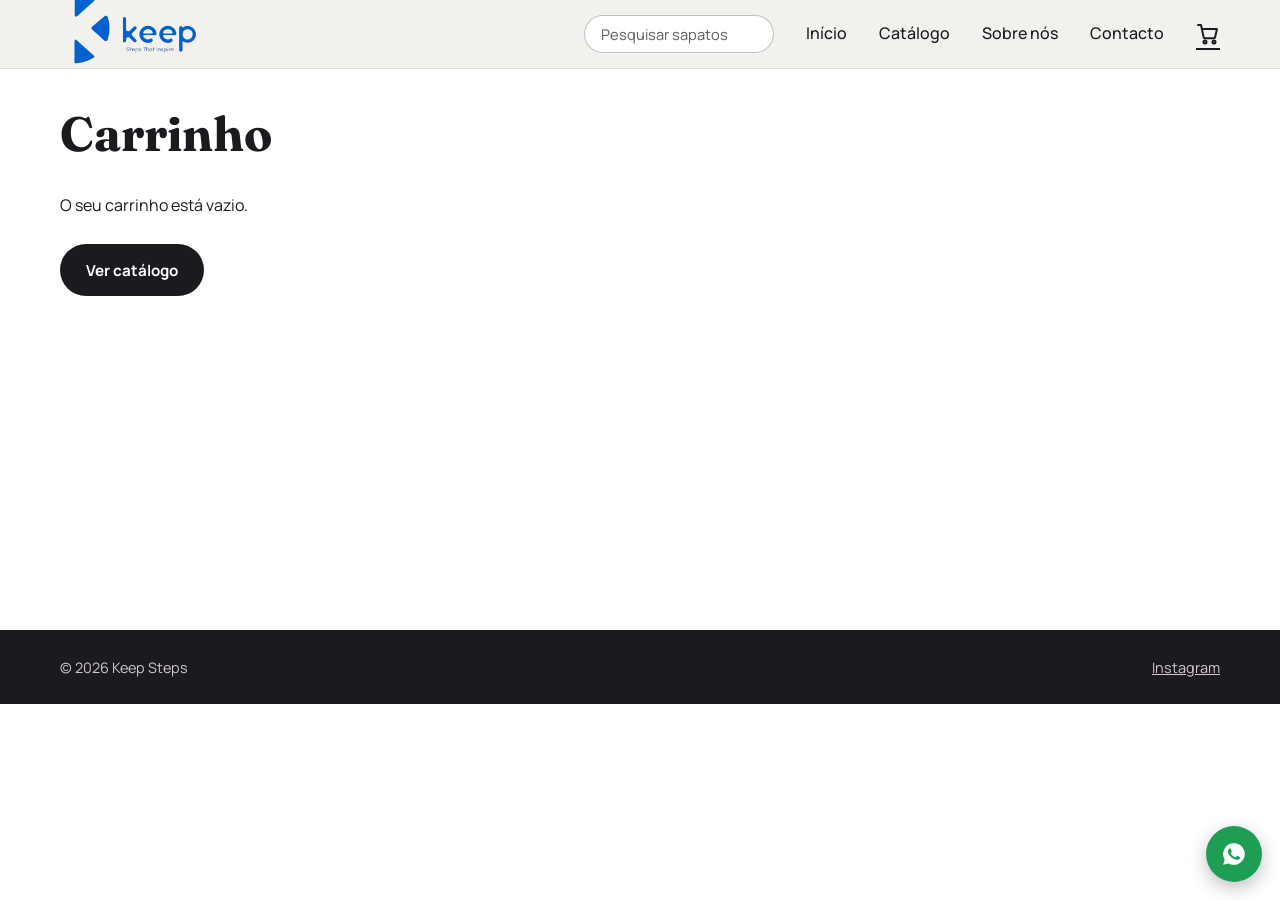
<file: carrinho.html>
<!DOCTYPE html>
<html lang="pt">
<head>
<meta charset="UTF-8">
<meta name="viewport" content="width=device-width, initial-scale=1">
<title>Carrinho | Keep Steps</title>
<link rel="preconnect" href="https://fonts.googleapis.com">
<link rel="preconnect" href="https://fonts.gstatic.com" crossorigin>
<link href="https://fonts.googleapis.com/css2?family=Fraunces:opsz,wght@9..144,500;9..144,700&family=Manrope:wght@400;500;700&display=swap" rel="stylesheet">
<link rel="stylesheet" href="style.css">
</head>
<body data-page="carrinho">
<div id="site-header"></div>
<main class="page"><div class="container">
  <h1 class="section__title">Carrinho</h1>
  <div class="cart" id="cart"></div>
</div></main>
<div id="site-footer"></div>
<script src="data.js"></script>
<script src="script.js"></script>
</body>
</html>
</file>
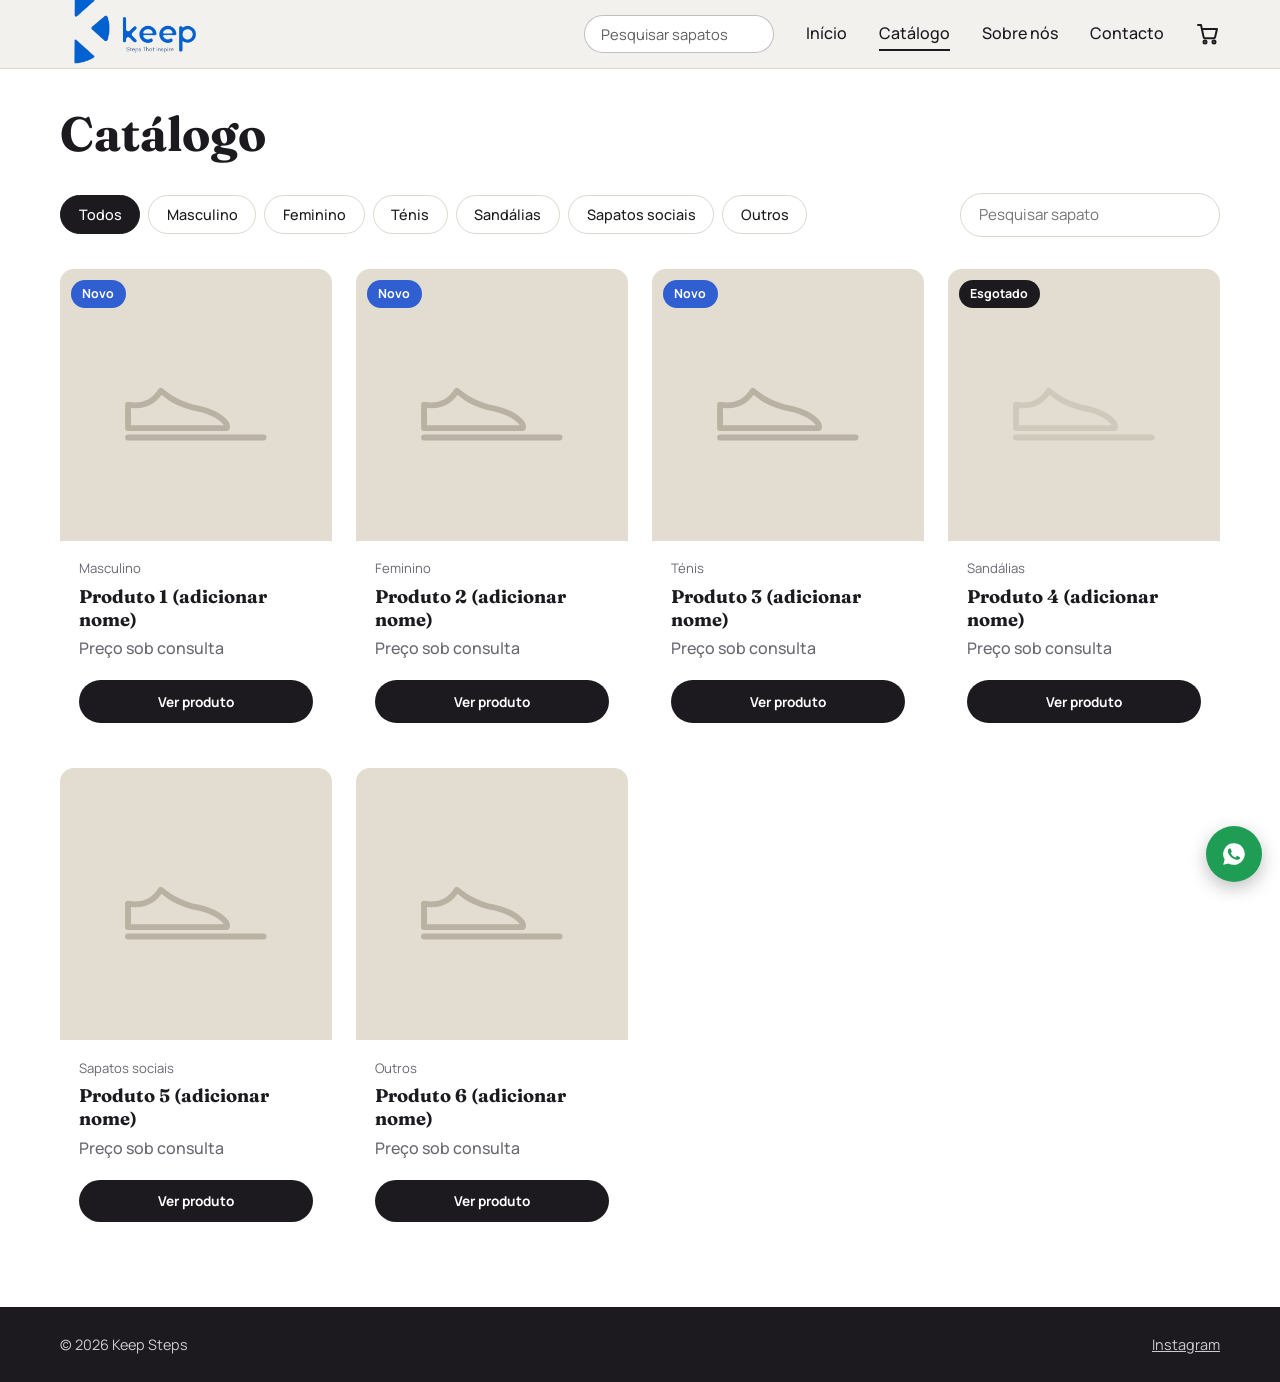
<file: catalogo.html>
<!DOCTYPE html>
<html lang="pt">
<head>
<meta charset="UTF-8">
<meta name="viewport" content="width=device-width, initial-scale=1">
<title>Catálogo | Keep Steps</title>
<link rel="preconnect" href="https://fonts.googleapis.com">
<link rel="preconnect" href="https://fonts.gstatic.com" crossorigin>
<link href="https://fonts.googleapis.com/css2?family=Fraunces:opsz,wght@9..144,500;9..144,700&family=Manrope:wght@400;500;700&display=swap" rel="stylesheet">
<link rel="stylesheet" href="style.css">
</head>
<body data-page="catalogo">
<div id="site-header"></div>
<main class="page"><div class="container">
  <h1 class="section__title">Catálogo</h1>
  <div class="toolbar">
    <div class="filters" id="filters" role="group" aria-label="Filtrar por categoria"></div>
    <input type="search" id="search" class="search" placeholder="Pesquisar sapato" aria-label="Pesquisar produtos">
  </div>
  <div class="grid" id="grid" aria-live="polite"></div>
  <p class="empty" id="empty" hidden>Nenhum produto encontrado nesta categoria.</p>
</div></main>
<div id="site-footer"></div>
<script src="data.js"></script>
<script src="script.js"></script>
</body>
</html>
</file>
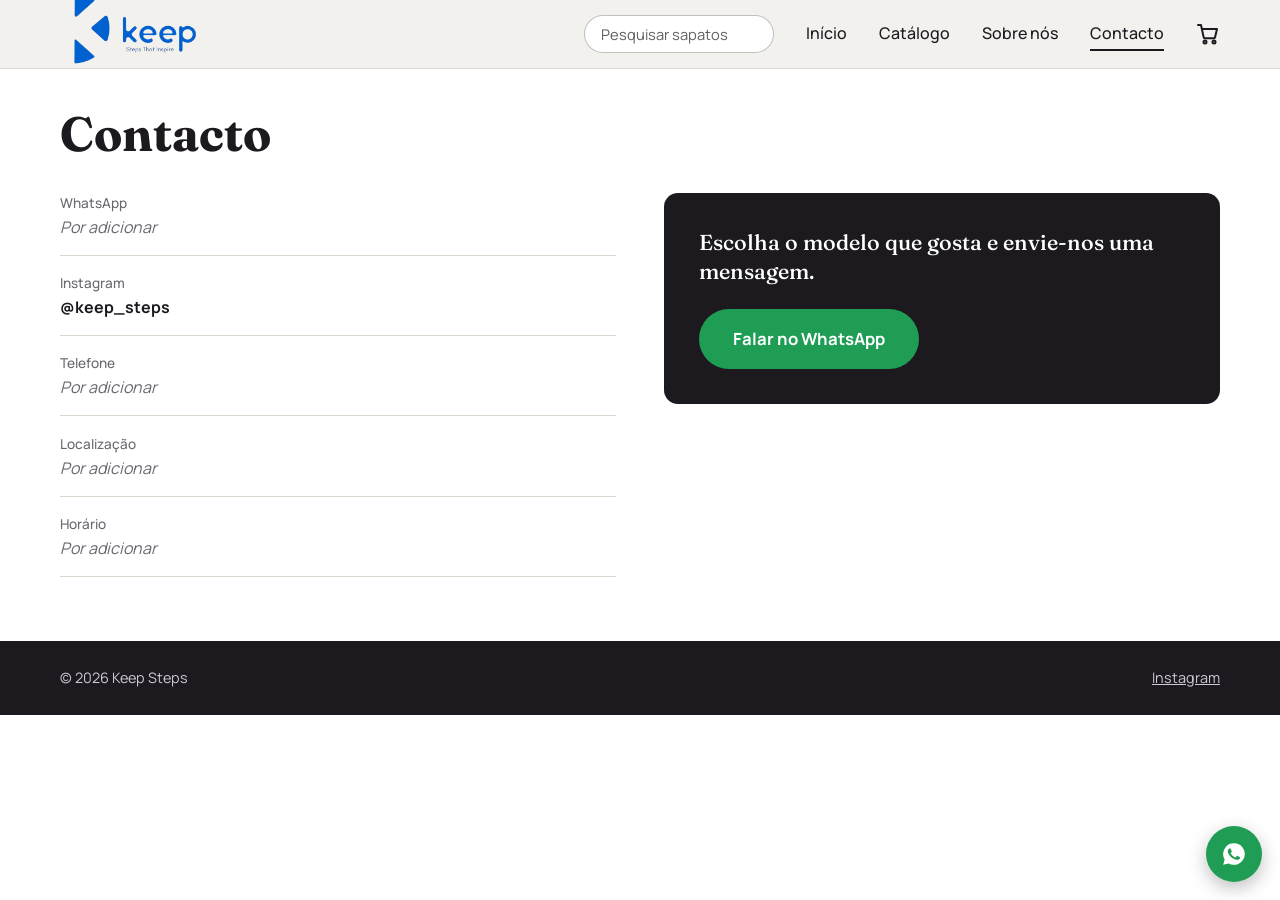
<file: contacto.html>
<!DOCTYPE html>
<html lang="pt">
<head>
<meta charset="UTF-8">
<meta name="viewport" content="width=device-width, initial-scale=1">
<title>Contacto | Keep Steps</title>
<link rel="preconnect" href="https://fonts.googleapis.com">
<link rel="preconnect" href="https://fonts.gstatic.com" crossorigin>
<link href="https://fonts.googleapis.com/css2?family=Fraunces:opsz,wght@9..144,500;9..144,700&family=Manrope:wght@400;500;700&display=swap" rel="stylesheet">
<link rel="stylesheet" href="style.css">
</head>
<body data-page="contacto">
<div id="site-header"></div>
<main class="page"><div class="container">
  <h1 class="section__title">Contacto</h1>
  <div class="contact">
    <ul class="contact__list" id="contactList"></ul>
    <div class="contact__cta">
      <p>Escolha o modelo que gosta e envie-nos uma mensagem.</p>
      <a href="#" class="btn btn--wa btn--big" id="contactWa" target="_blank" rel="noopener">Falar no WhatsApp</a>
    </div>
  </div>
</div></main>
<div id="site-footer"></div>
<script src="data.js"></script>
<script src="script.js"></script>
</body>
</html>
</file>
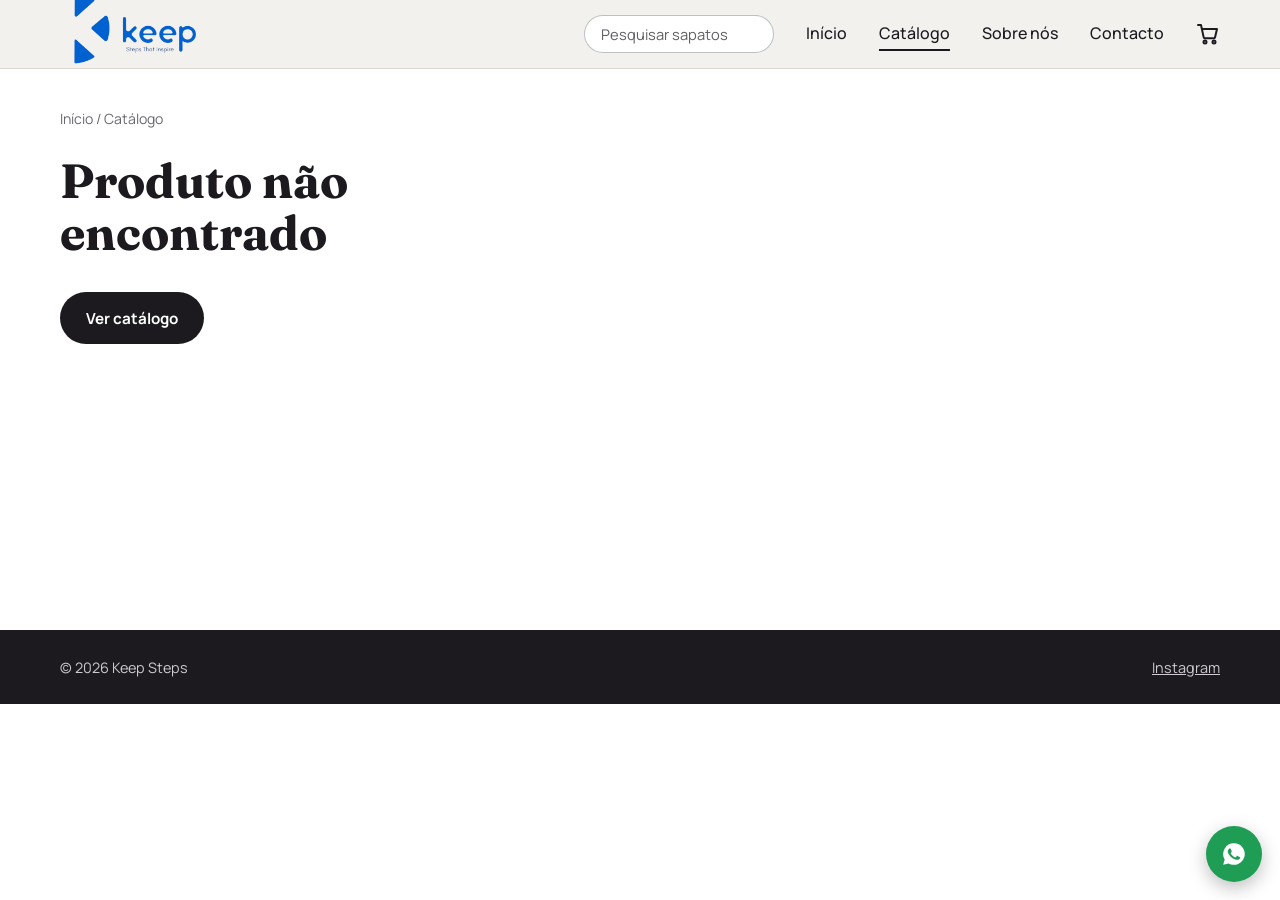
<file: produto.html>
<!DOCTYPE html>
<html lang="pt">
<head>
<meta charset="UTF-8">
<meta name="viewport" content="width=device-width, initial-scale=1">
<title>Produto | Keep Steps</title>
<link rel="preconnect" href="https://fonts.googleapis.com">
<link rel="preconnect" href="https://fonts.gstatic.com" crossorigin>
<link href="https://fonts.googleapis.com/css2?family=Fraunces:opsz,wght@9..144,500;9..144,700&family=Manrope:wght@400;500;700&display=swap" rel="stylesheet">
<link rel="stylesheet" href="style.css">
</head>
<body data-page="produto">
<div id="site-header"></div>
<main class="page"><div class="container">
  <p class="crumbs"><a href="index.html">Início</a> / <a href="catalogo.html">Catálogo</a></p>
  <div class="product" id="product"></div>
</div></main>
<div id="site-footer"></div>
<script src="data.js"></script>
<script src="script.js"></script>
</body>
</html>
</file>
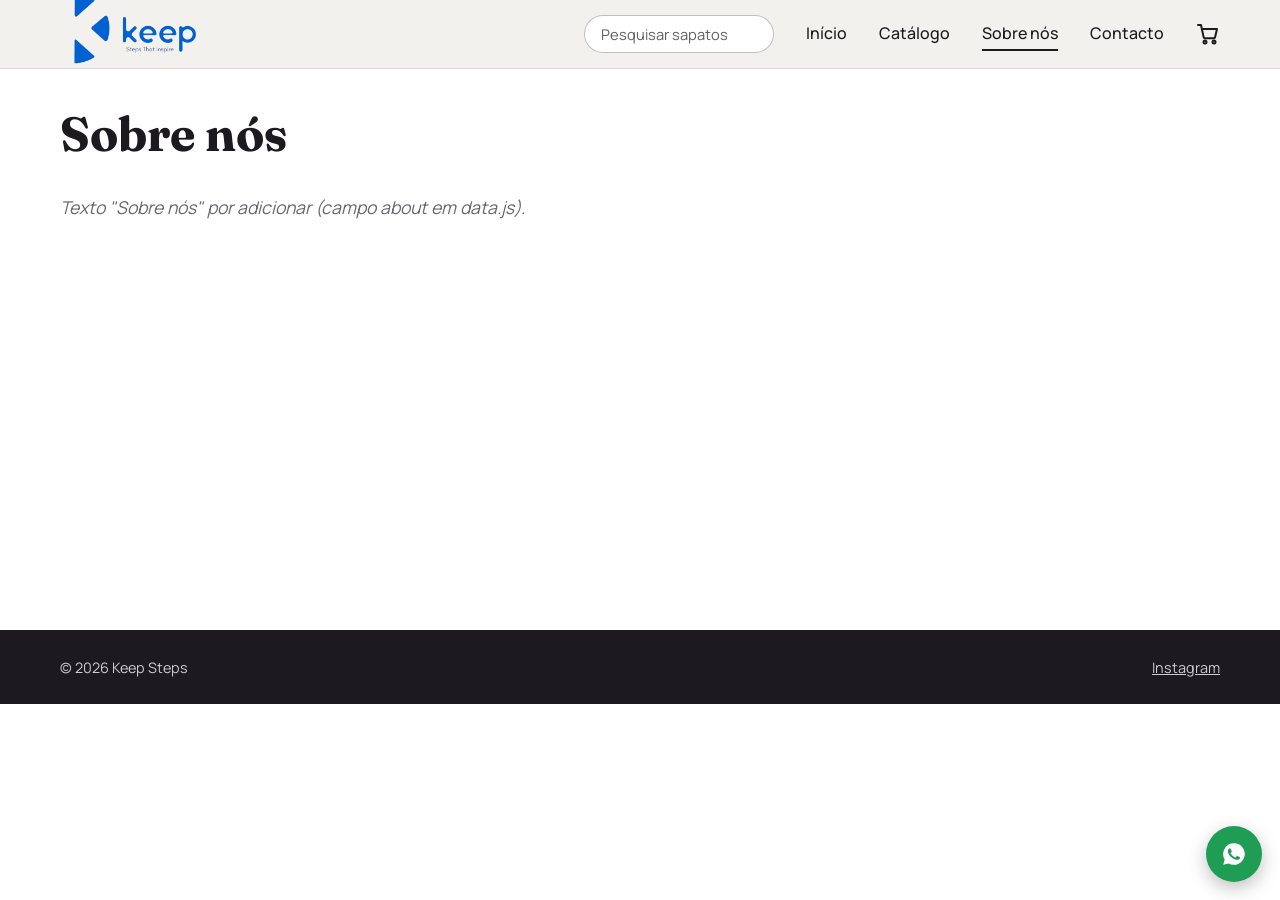
<file: sobre.html>
<!DOCTYPE html>
<html lang="pt">
<head>
<meta charset="UTF-8">
<meta name="viewport" content="width=device-width, initial-scale=1">
<title>Sobre nós | Keep Steps</title>
<link rel="preconnect" href="https://fonts.googleapis.com">
<link rel="preconnect" href="https://fonts.gstatic.com" crossorigin>
<link href="https://fonts.googleapis.com/css2?family=Fraunces:opsz,wght@9..144,500;9..144,700&family=Manrope:wght@400;500;700&display=swap" rel="stylesheet">
<link rel="stylesheet" href="style.css">
</head>
<body data-page="sobre">
<div id="site-header"></div>
<main class="page"><div class="container about">
  <h1 class="section__title">Sobre nós</h1>
  <div class="about__text" id="aboutText"></div>
</div></main>
<div id="site-footer"></div>
<script src="data.js"></script>
<script src="script.js"></script>
</body>
</html>
</file>
<file: style.css>
/* ===== Tokens ===== */
:root{
  --bg:#ffffff; --surface:#fff; --ink:#1c1a1f; --muted:#6b6770;
  --accent:#2f5fd0; --accent-dark:#4e1521; --sand:#e3ddd1; --line:#dcd8d0;
  --wa:#1f9d55; --radius:14px;
  --serif:"Fraunces",Georgia,serif; --sans:"Manrope",system-ui,-apple-system,"Segoe UI",sans-serif;
  --header-h:68px;
}
*{box-sizing:border-box;margin:0;padding:0}
html{scroll-behavior:smooth;scroll-padding-top:var(--header-h)}
body{font-family:var(--sans);background:var(--bg);color:var(--ink);line-height:1.6;-webkit-font-smoothing:antialiased}
img{max-width:100%;display:block}
a{color:inherit}
.container{width:min(1160px,100% - 2.5rem);margin-inline:auto}
:focus-visible{outline:3px solid var(--accent);outline-offset:3px}

/* ===== Botões ===== */
.btn{display:inline-flex;align-items:center;justify-content:center;gap:.5rem;padding:.85rem 1.5rem;border-radius:999px;border:2px solid transparent;font:700 .95rem var(--sans);text-decoration:none;cursor:pointer;transition:background .2s,color .2s,transform .2s}
.btn:hover{transform:translateY(-2px)}
.btn--light{background:#fff;color:var(--ink)}
.btn--light:hover{background:var(--sand)}
.btn--wa{background:var(--wa);color:#fff}
.btn--wa:hover{background:#17803f}
.btn--dark{background:var(--ink);color:#fff}
.btn--dark:hover{background:var(--accent)}
.btn--outline{border-color:var(--ink);background:transparent;color:var(--ink)}
.btn--outline:hover{background:var(--ink);color:#fff}
.btn--big{padding:1.05rem 2rem;font-size:1.05rem}

/* ===== Header ===== */
.header{position:fixed;inset:0 0 auto 0;height:var(--header-h);z-index:50;transition:background .3s,box-shadow .3s;color:#fff}
.header.scrolled{background:rgba(242,241,238,.96);backdrop-filter:blur(8px);box-shadow:0 1px 0 var(--line);color:var(--ink)}
.header__inner{height:100%;display:flex;align-items:center;justify-content:space-between}
.brand{display:flex;align-items:center;gap:.6rem;font:700 1.35rem var(--serif);text-decoration:none}
.brand__logo{width:150px;height:auto;object-fit:contain}
.nav{display:flex;gap:2rem;align-items:center}
.nav-search input{width:190px;padding:.5rem 1rem;border-radius:999px;border:1.5px solid rgba(128,128,128,.5);background:rgba(255,255,255,.15);color:inherit;font:400 .92rem var(--sans)}
.nav-search input::placeholder{color:inherit;opacity:.7}
.header.solid .nav-search input,.header.scrolled .nav-search input{background:#fff;color:var(--ink)}
.nav a{text-decoration:none;font-weight:500;position:relative;padding:.25rem 0}
.nav a::after{content:"";position:absolute;left:0;bottom:0;height:2px;width:0;background:currentColor;transition:width .25s}
.nav a:hover::after{width:100%}
.menu-btn{display:none;width:44px;height:44px;background:none;border:0;color:inherit;cursor:pointer;position:relative}
.menu-btn span{position:absolute;left:11px;right:11px;height:2px;background:currentColor;transition:transform .25s,top .25s}
.menu-btn span:first-child{top:17px}
.menu-btn span:last-child{top:26px}
.menu-btn[aria-expanded="true"] span:first-child{top:21px;transform:rotate(45deg)}
.menu-btn[aria-expanded="true"] span:last-child{top:21px;transform:rotate(-45deg)}

/* ===== Hero ===== */
.hero {
    position: relative;
    min-height: 100svh;
    display: flex;
    align-items: flex-end;
    color: #2f5fd0;
    overflow: hidden;

    background: linear-gradient(
        to bottom,
        #0f43bc 0%,
        #3457ae 25%,
        #b8c7e8 55%,
        #ffffff 100%
    );
}

.hero__img {
    position: absolute;
    inset: 0;
    width: 100%;
    height: 100%;
    object-fit: cover;
}

.hero::before {
    content: "";
    position: absolute;
    inset: 0;
    z-index: 1;

    background: linear-gradient(
        to bottom,
        rgba(8, 16, 48, 0.15) 0%,
        rgba(255, 255, 255, 0.15) 60%,
        rgba(255, 255, 255, 0.85) 100%
    );
}

.hero__content {
    position: relative;
    z-index: 2;
    padding-block: 8rem 5rem;
    animation: rise .9s ease both;
}

.hero h1 {
    font: 700 clamp(3rem, 10vw, 7rem)/1 var(--serif);
    letter-spacing: -.02em;
    margin-bottom: 1rem;
}

.hero__tagline {
    font-size: clamp(1.05rem, 2.5vw, 1.4rem);
    max-width: 30ch;
    margin-bottom: 2rem;
    opacity: .92;
}

.hero__actions {
    display: flex;
    gap: .9rem;
    flex-wrap: wrap;
}

@keyframes rise {
    from {
        opacity: 0;
        transform: translateY(24px);
    }

    to {
        opacity: 1;
        transform: none;
    }
}

/* ===== Secções ===== */
.section{padding-block:5.5rem}
.section--alt{background:var(--sand)}
.section__title{font:700 clamp(2rem,5vw,3rem)/1.1 var(--serif);margin-bottom:2rem}

/* ===== Catálogo ===== */
.toolbar{display:flex;gap:1rem;justify-content:space-between;align-items:center;flex-wrap:wrap;margin-bottom:2rem}
.filters{display:flex;gap:.5rem;flex-wrap:wrap}
.chip{padding:.55rem 1.1rem;border-radius:999px;border:1.5px solid var(--line);background:transparent;font:500 .9rem var(--sans);color:var(--ink);cursor:pointer;transition:all .2s}
.chip:hover{border-color:var(--ink)}
.chip.active{background:var(--ink);border-color:var(--ink);color:#fff}
.search{padding:.65rem 1.1rem;border-radius:999px;border:1.5px solid var(--line);background:var(--surface);font:400 .95rem var(--sans);width:min(100%,260px)}
.grid{display:grid;grid-template-columns:repeat(auto-fill,minmax(250px,1fr));gap:1.5rem}
.card{background:var(--surface);border-radius:var(--radius);overflow:hidden;display:flex;flex-direction:column;transition:transform .25s,box-shadow .25s}
.card:hover{transform:translateY(-4px);box-shadow:0 14px 30px rgba(28,26,31,.12)}
.card__media{aspect-ratio:1/1;background:var(--sand);display:grid;place-items:center;overflow:hidden;cursor:pointer;border:0;padding:0;width:100%}
.card__media img{width:100%;height:100%;object-fit:cover;transition:transform .5s}
.card:hover .card__media img{transform:scale(1.04)}
.ph{width:55%;color:#b9b1a2}
.card__body{padding:1.1rem 1.2rem 1.3rem;display:flex;flex-direction:column;gap:.35rem;flex:1}
.card__cat{font-size:.82rem;color:var(--muted)}
.card__name{font:700 1.15rem var(--serif)}
.card__price{font-weight:700;color:var(--accent)}
.card__price.consult{color:var(--muted);font-weight:500}
.card__actions{display:flex;gap:.5rem;margin-top:auto;padding-top:.8rem}
.card__actions .btn{flex:1;padding:.65rem .5rem;font-size:.85rem}
.empty{text-align:center;color:var(--muted);padding:3rem 0}

/* ===== Sobre / Contacto ===== */
.about__text{max-width:62ch;font-size:1.1rem}
.about__text p+p{margin-top:1rem}
.todo{color:var(--muted);font-style:italic}
.contact{display:grid;grid-template-columns:1fr 1fr;gap:3rem;align-items:start}
.contact__list{list-style:none;display:grid;gap:1.1rem}
.contact__list li{display:flex;flex-direction:column;border-bottom:1px solid var(--line);padding-bottom:.9rem}
.contact__list b{font-size:.85rem;color:var(--muted);font-weight:500}
.contact__list a{font-weight:700;text-decoration:none}
.contact__list a:hover{color:var(--accent)}
.contact__cta{background:var(--ink);color:#fff;border-radius:var(--radius);padding:2.2rem;display:grid;gap:1.4rem;justify-items:start}
.contact__cta p{font:500 1.35rem/1.35 var(--serif)}

/* ===== Footer / WhatsApp flutuante ===== */
.footer{background:var(--ink);color:#cfcad2;padding-block:1.6rem;font-size:.9rem}
.footer .container{display:flex;justify-content:space-between;gap:1rem;flex-wrap:wrap}
.wa-float{position:fixed;right:1.1rem;bottom:1.1rem;z-index:40;width:56px;height:56px;border-radius:50%;background:var(--wa);color:#fff;display:grid;place-items:center;box-shadow:0 6px 18px rgba(0,0,0,.25);transition:transform .2s}
.wa-float:hover{transform:scale(1.08)}

/* ===== Modal ===== */

/* ===== Responsivo ===== */
@media (max-width:820px){
  .menu-btn{display:block}
  .nav{position:fixed;top:var(--header-h);left:0;right:0;background:var(--bg);color:var(--ink);flex-direction:column;gap:0;padding:.5rem 1.25rem 1.25rem;box-shadow:0 12px 24px rgba(0,0,0,.12);transform:translateY(-12px);opacity:0;visibility:hidden;transition:all .25s}
  .nav{align-items:stretch}
  .nav-search{padding:.8rem 0 .3rem}
  .nav-search input{width:100%;background:#fff;color:var(--ink);padding:.7rem 1rem}
  .nav.open{transform:none;opacity:1;visibility:visible}
  .nav a{padding:1rem 0;border-bottom:1px solid var(--line);font-size:1.05rem}
  .nav a::after{display:none}
  .header.menu-open{background:var(--bg);color:var(--ink)}
  .section{padding-block:4rem}
  .contact{grid-template-columns:1fr;gap:2rem}
}
@media (max-width:480px){
  .grid{grid-template-columns:1fr 1fr;gap:.8rem}
  .card__body{padding:.8rem}
  .card__name{font-size:1rem}
  .card__actions{flex-direction:column}
  .hero__actions .btn{flex:1 1 100%}
  .search{width:100%}
}
@media (prefers-reduced-motion:reduce){
  *,*::before,*::after{animation:none!important;transition:none!important;scroll-behavior:auto!important}
}

/* ===== Multi-página ===== */
.header.solid{background:rgba(242,241,238,.97);color:var(--ink);box-shadow:0 1px 0 var(--line)}
.nav a.active::after{width:100%}
.cart-link{display:inline-flex;align-items:center;gap:.4rem}
.cart-count{min-width:1.35rem;height:1.35rem;padding:0 .35rem;border-radius:999px;background:var(--accent);color:#fff;font-size:.75rem;font-weight:700;display:inline-grid;place-items:center}
.cart-count[data-n="0"]{display:none}
.page{padding-top:calc(var(--header-h) + 2.5rem);min-height:70vh;padding-bottom:4rem}
.section__head{display:flex;justify-content:space-between;align-items:baseline;gap:1rem;flex-wrap:wrap}
.link-more{font-weight:700;text-decoration:none;color:var(--accent)}
.badge{position:absolute;top:.7rem;left:.7rem;padding:.25rem .7rem;border-radius:999px;font-size:.78rem;font-weight:700;background:var(--accent);color:#fff}
.badge--out{background:var(--ink)}
.card__media{position:relative;display:grid;text-decoration:none}
.card.is-out .card__media img,.card.is-out .ph{opacity:.45}
.cats{display:grid;grid-template-columns:repeat(auto-fit,minmax(150px,1fr));gap:1rem;margin-top:1.5rem}
.cats a{background:var(--surface);border-radius:var(--radius);padding:1.4rem 1rem;text-decoration:none;font:700 1.1rem var(--serif);text-align:center;border:1.5px solid transparent;transition:border-color .2s,transform .2s}
.cats a:hover{border-color:var(--accent);transform:translateY(-3px)}
.crumbs{font-size:.88rem;color:var(--muted);margin-bottom:1.5rem}
.crumbs a{text-decoration:none}
.product{display:grid;grid-template-columns:1fr 1fr;gap:3rem;align-items:start}
.product__media{background:var(--sand);border-radius:var(--radius);aspect-ratio:1/1;overflow:hidden;display:grid;place-items:center;position:sticky;top:calc(var(--header-h) + 1rem)}
.product__media img{width:100%;height:100%;object-fit:cover}
.product__info{display:grid;gap:1.1rem;justify-items:start}
.product__info h1{font:700 clamp(1.9rem,4vw,2.6rem)/1.1 var(--serif)}
.product__price{font:700 1.5rem var(--sans);color:var(--accent)}
.stock{font-weight:700;font-size:.95rem}
.stock.ok{color:var(--wa)}
.stock.out{color:#b3261e}
.opt{width:100%}
.opt__label{font-weight:700;margin-bottom:.5rem;display:block}
.opt__label small{font-weight:400;color:var(--muted)}
.opts{display:flex;gap:.5rem;flex-wrap:wrap}
.opt-btn{min-width:48px;padding:.6rem .9rem;border-radius:10px;border:1.5px solid var(--line);background:var(--surface);font:500 .95rem var(--sans);cursor:pointer;display:inline-flex;align-items:center;gap:.5rem}
.opt-btn:hover:not(:disabled){border-color:var(--ink)}
.opt-btn.active{border-color:var(--ink);background:var(--ink);color:#fff}
.opt-btn:disabled{opacity:.4;text-decoration:line-through;cursor:not-allowed}
.swatch{width:16px;height:16px;border-radius:50%;border:1px solid rgba(0,0,0,.25)}
.qty{display:inline-flex;align-items:center;border:1.5px solid var(--line);border-radius:999px;background:var(--surface)}
.qty button{width:40px;height:40px;border:0;background:none;font-size:1.2rem;cursor:pointer}
.qty span{min-width:2rem;text-align:center;font-weight:700}
.product__actions{display:flex;gap:.7rem;flex-wrap:wrap}
.msg{font-size:.92rem;color:#b3261e;min-height:1.2em}
.msg.ok{color:var(--wa)}
.btn[disabled]{opacity:.45;cursor:not-allowed;transform:none}
.cart{display:grid;grid-template-columns:1fr 340px;gap:2rem;align-items:start}
.cart__items{display:grid;gap:1rem}
.line{display:grid;grid-template-columns:84px 1fr auto;gap:1rem;align-items:center;background:var(--surface);border-radius:var(--radius);padding:.8rem}
.line__img{width:84px;height:84px;border-radius:10px;background:var(--sand);overflow:hidden;display:grid;place-items:center}
.line__img img{width:100%;height:100%;object-fit:cover}
.line__name{font:700 1.05rem var(--serif);text-decoration:none}
.line__meta{font-size:.88rem;color:var(--muted)}
.line__side{display:grid;gap:.5rem;justify-items:end}
.link-btn{background:none;border:0;color:var(--muted);text-decoration:underline;cursor:pointer;font:inherit;font-size:.88rem}
.summary{background:var(--surface);border-radius:var(--radius);padding:1.5rem;display:grid;gap:1rem;position:sticky;top:calc(var(--header-h) + 1rem)}
.summary__total{display:flex;justify-content:space-between;font-weight:700;font-size:1.15rem}
.summary small{color:var(--muted)}
.cta-band{background:var(--ink);color:#fff;border-radius:var(--radius);padding:2.2rem;display:flex;justify-content:space-between;align-items:center;gap:1.5rem;flex-wrap:wrap}
.cta-band p{font:500 1.4rem var(--serif)}
@media (max-width:820px){
  .product,.cart{grid-template-columns:1fr}
  .product__media,.summary{position:static}
  .product__actions .btn{flex:1 1 100%}
}
@media (max-width:480px){
  .line{grid-template-columns:64px 1fr}
  .line__img{width:64px;height:64px}
  .line__side{grid-column:1/-1;grid-auto-flow:column;justify-content:space-between;align-items:center}
}
.divider{border:0;border-top:1px solid var(--line);margin:0}
</file>
